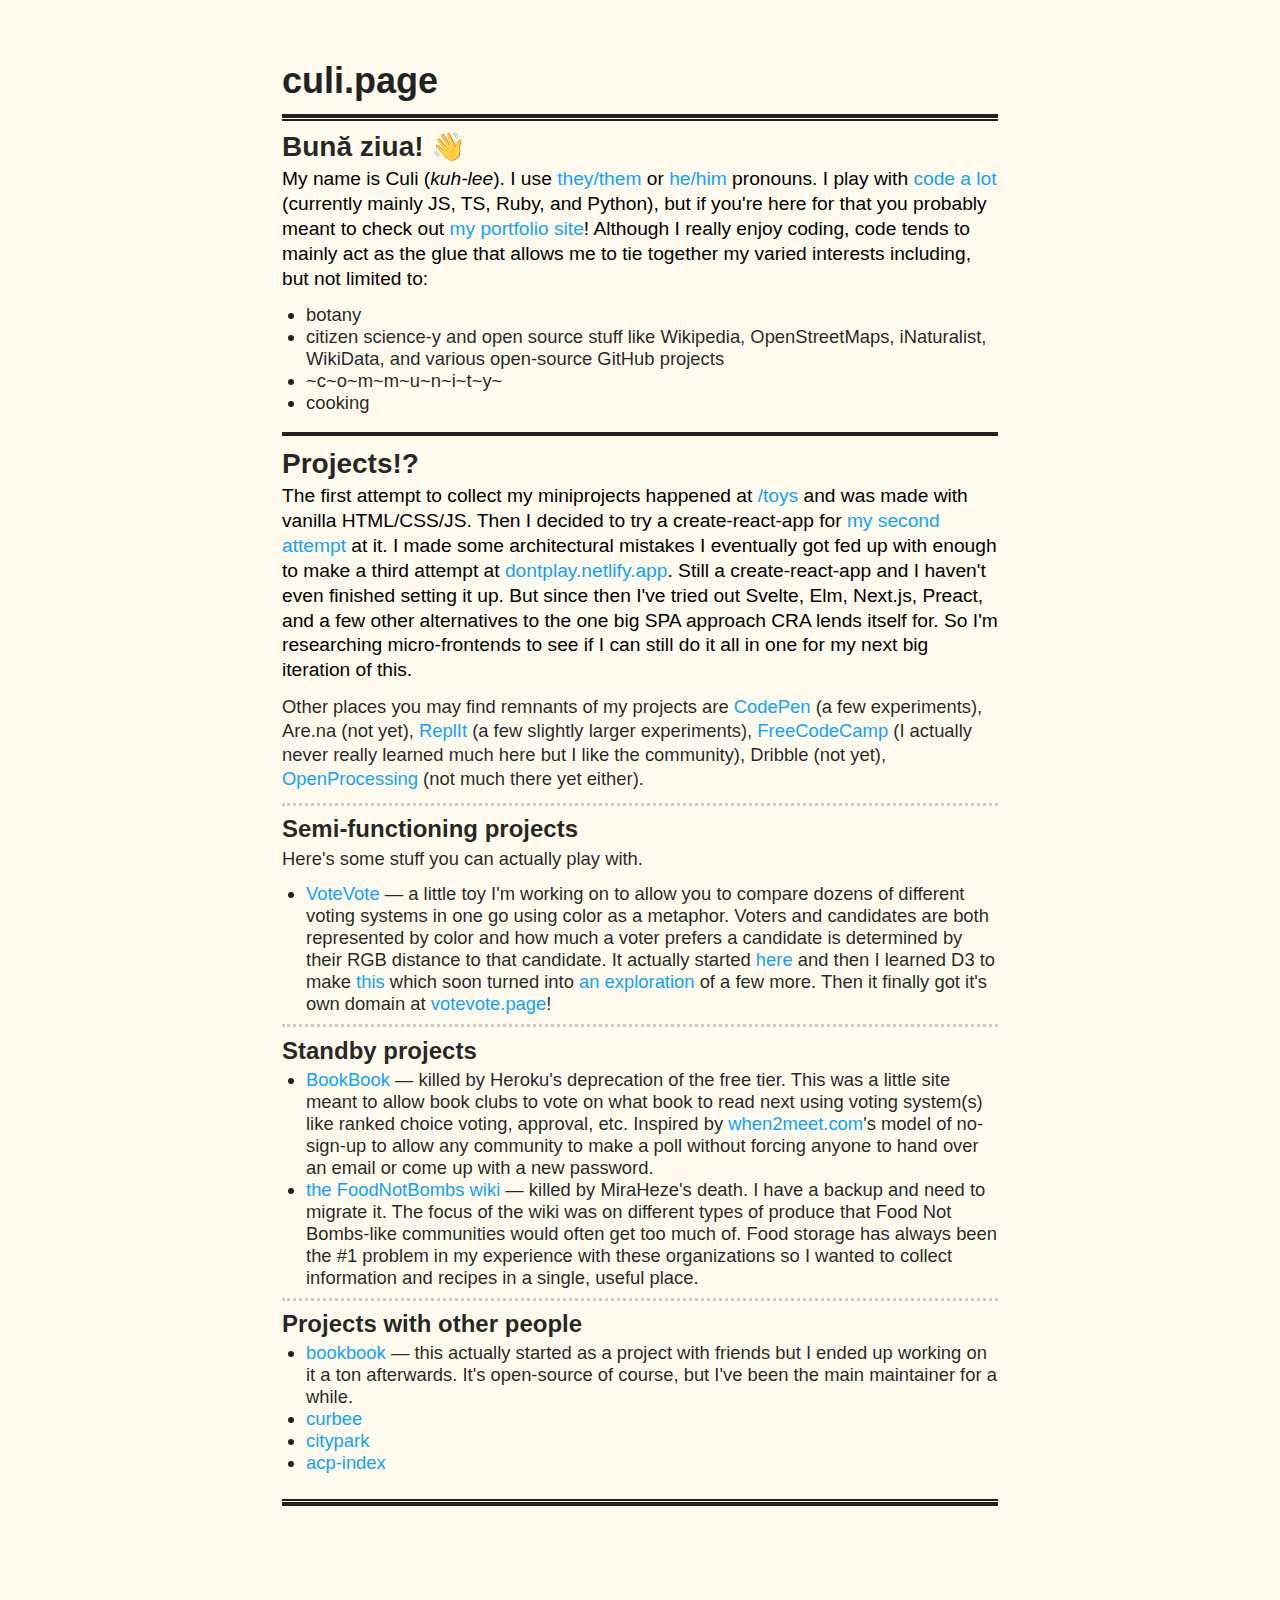
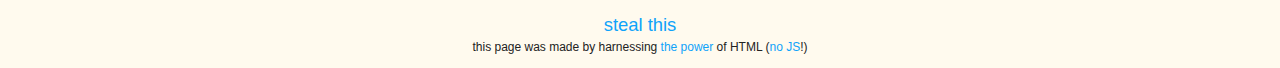
<file: index.html>
<!DOCTYPE html>
<html lang="en">

<head>
  <meta charset="UTF-8">
  <meta http-equiv="X-UA-Compatible" content="IE=edge">
  <meta name="viewport" content="width=device-width, initial-scale=1.0">
  <title>home | culi.page</title>
  <link rel="stylesheet" href="./styles/index.css">
  <!-- <script type="module" src="./app.js" defer></script> -->
</head>

<body>
  <header>
    <h1 class="title">
      <label class="domain">
        <input type="checkbox" aria-label="toggle site title to emoji"  />
        <span class="symbol">&#128169;</span>
        <span>culi</span>
      </label>
      .
      <label class="domain">
        <input type="checkbox" aria-label="toggle site title to emoji" />
        <span class="symbol">&#x1F310;</span>
        <span>page</span>
      </label>
    </h1>
  </header>

  <main>
    <section>
      <h2 id="2-welcome" class="welcome">Bună ziua! 👋</h2>
      <p class="intro-paragraph">
        My name is Culi (<i>kuh-lee</i>). I use <a href="https://en.pronouns.page/they">they/them</a> or <a href="https://en.pronouns.page/he">he/him</a> pronouns. I play with <a href="https://github.com/tif-calin/">code a lot</a> (currently mainly JS, TS, Ruby, and Python), but if you're here for that you probably meant to check out <a href="https://work.culi.page">my portfolio site</a>! Although I really enjoy coding, code tends to mainly act as the glue that allows me to tie together my varied interests including, but not limited to:
      </p>
      <div class="hobbies-container">
        <span class="list-label"></span>
        <ul class="hobbies mini-list">
          <li>botany</li>
          <li>citizen science-y and open source stuff like Wikipedia, OpenStreetMaps, iNaturalist, WikiData, and various open-source GitHub projects</li>
          <li>~c~o~m~m~u~n~i~t~y~</li>
          <li>cooking</li>
        </ul>
        <br />
        <ul class="hobbies mini-list">
          <li>yes there&apos;s a scroll wheel</li>
        </ul>
        <br />
        <ul class="hobbies mini-list">
          <li>the documentary <i>The Queen of Trees</i></li>
          <li>linguistics. Originally conlanging (not Esperanto though) and neography, but now just linguistics itself.</li>
          <li>soil ecology</li>
          <li>generative programming, creative programming, neural networks, conway&apos;s game of life</li>
          <li>maths; particularly social choice, game theory, and cellular automata</li>
          <li>__slowness__</li>
          <li>sharing projects & collabing</li>
          <li>keeping up with Annual Reviews in order to occasionally reference an article or major development within a field and make people think I know more than I do</li>
          <li>making long syllabi and learning plans to learn about topics I never got a chance to study (but not actually following those plans)</li>
          <li>antilibraries</li>
          <li>participating in niche online communities/forums</li>
          <li>the indie web</li>
          <li>reading just enough of a book to quote the one part of the book that stuck out to me (again, making me seem a lot more well-read than I am)</li>
          <li>composting</li>
          <li>traditions</li>
          <li>web standards and the a11y space</li>
          <li>open-source</li>
          <li>sourdough starters (and sometimes making bread with them)</li>
          <li><a href="https://www.appropedia.org/Appropriate_technology">appropriate technologies</a></li>
          <li>data visualization</li>
          <li>traditional architecure techniques; <a href="https://ancientpottery.how/">ancient pottery</a></li>
          <li>bikes</li>
          <li>electoral politics and modelling</li>
          <li>food justice, gardening, dumpster diving, foraging, and sustainable models of localized food production</li>
          <li>sharing</li>
          <li>libraries of things</li>
        </ul>
      </div>
    </section>

    <hr />

    <section>
      <h2 id="2-projects">Projects!?</h2>
      <p>
        The first attempt to collect my miniprojects happened at <a href="/toys">/toys</a> and was made with vanilla HTML/CSS/JS. Then I decided to try a create-react-app for <a href="https://dontplaywithculi.netlify.app/">my second attempt</a> at it. I made some architectural mistakes I eventually got fed up with enough to make a third attempt at <a href="https://dontplay.netlify.app/">dontplay.netlify.app</a>. Still a create-react-app and I haven&apos;t even finished setting it up. But since then I&apos;ve tried out Svelte, Elm, Next.js, Preact, and a few other alternatives to the one big SPA approach CRA lends itself for. So I'm researching micro-frontends to see if I can still do it all in one for my next big iteration of this.
      </p>
      <p>
        Other places you may find remnants of my projects are <a href="https://codepen.io/tif-calin">CodePen</a> (a few experiments), Are.na (not yet), <a href="https://replit.com/@CuliTif">ReplIt</a> (a few slightly larger experiments), <a href="https://www.freecodecamp.org/culi">FreeCodeCamp</a> (I actually never really learned much here but I like the community), Dribble (not yet), <a href="https://openprocessing.org/user/331632">OpenProcessing</a> (not much there yet either).
      </p>

      <hr class="soft" />

      <h3 id="2-projects-3-functioning"  class="list-label">Semi-functioning projects</h3>
      <p>Here&apos;s some stuff you can actually play with.</p>

      <ul class="mini-list">
        <li>
          <a href="https://votevote.page/">VoteVote</a> &mdash; a little toy I'm working on to allow you to compare dozens of different voting systems in one go using color as a metaphor. Voters and candidates are both represented by color and how much a voter prefers a candidate is determined by their RGB distance to that candidate. It actually started <a href="/vote">here</a> and then I learned D3 to make <a href="https://dontplaywithculi.netlify.app/charts/rcv">this</a> which soon turned into <a href="https://dontplaywithculi.netlify.app/votevote">an exploration</a> of a few more. Then it finally got it's own domain at <a href="https://votevote.page/">votevote.page</a>!
        </li>
      </ul>

      <hr class="soft" />

      <h3 id="2-projects-3-standby" class="list-label">Standby projects</h3>
      <ul class="mini-list">
        <li>
          <a href="https://www.bookbookbook.club/">BookBook</a> &mdash; killed by Heroku&apos;s deprecation of the free tier. This was a little site meant to allow book clubs to vote on what book to read next using voting system(s) like ranked choice voting, approval, etc. Inspired by <a href="https://www.when2meet.com/">when2meet.com</a>&apos;s model of no-sign-up to allow any community to make a poll without forcing anyone to hand over an email or come up with a new password.
        </li>
        <li>
          <a href="https://foodnotbombs.miraheze.org/">the FoodNotBombs wiki</a> &mdash; killed by MiraHeze&apos;s death. I have a backup and need to migrate it. The focus of the wiki was on different types of produce that Food Not Bombs-like communities would often get too much of. Food storage has always been the #1 problem in my experience with these organizations so I wanted to collect information and recipes in a single, useful place.
        </li>
      </ul>

      <hr class="soft" />

      <h3 id="2-projects-3-collab" class="list-label">Projects with other people</h3>
      <ul class="mini-list">
        <li><a href="#2-projects-3-standby">bookbook</a> &mdash; this actually started as a project with friends but I ended up working on it a ton afterwards. It&apos;s open-source of course, but I&apos;ve been the main maintainer for a while. </li>
        <li><a href="https://www.curbee.app/">curbee</a></li>
        <li><a href="http://www.citypark.world/">citypark</a></li>
        <li><a href="https://acp-index.netlify.app/">acp-index</a></li>
      </ul>

      <hr class="hide soft" />

      <h3 class="hide list-label">Unfinished projects</h3>
      <p class="hide">
        Steal these ideas! Or collab with me!
      </p>
      <ul class="hide">
        <!--partisan lean-->
        <li>
          Here&apos;s some <a href="https://dontplaywithculi.netlify.app/partisanlean">graphs showing how each <b class="semi">US State&apos;s Partisan Lean Index</b></a> has changed over the years since 1968. The PLI is a measure of how a state votes relative to the nation as a whole. My plan was to add timestamps of when major voting access related laws were passed in different states and see if that tended to affect the partisan leans over time.
        </li>
        <!--ascii dataviz-->
        <li>
          One thing that&apos;s really captivated me recently is ASCII-based charting libraries like <a href="https://github.com/chunqiuyiyu/ervy">ervy</a> and <a href="https://github.com/kroitor/asciichart">asciichart</a>. Besides enabling console-based data visualization, they just look really cool. I&apos;ve been cataloguing all the different libraries I've come across in a big yaml file with the languages they&apos; for and which visualizations they support. My plan is to make an <a href="https://github.com/kroitor/asciichart">accessible</a> dataviz catalog in the vein of <a href="https://datavizproject.com/">DVP by ferdio</a>. I even managed to snag the dataviz.gallery domain! (HMU if you want to help with this).
        </li>
        <!--portfolio websites gallery-->
        <li>
          I had big plans for this highly-specific <a href="https://angry-joliot-5a3345.netlify.app/">portfolios project</a> aiming to aggregate and highlight the <b class="semi">portfolio websites</b> of other developers. Kinda started with me trying to collect inspo, but I got really excited about implementing this tag-based voting system that I never actually implemented. I originally started on this because I was looking for inspo for my own personal portfolio site. But since then I've also began collecting niche programming language websites, political campaign websites, one-off conference/events websites, and small business websites. So part of me is wondering about a more generalized system for crowdsourcing these types of collections.
        </li>
        <!--learning resources aggregator-->
        <li>
          This one didn&apos;t even get passed the "market research" phase to see what similar projects already exist out there, but it was a very interesting investigation so I wanna share anyways. I've always wanted to build a <b class="semi">learning resource aggregator</b> mean to be extensible for learning pretty much anything. This is a natural evolution from my hobby of creating syllabi for myself to some day follow and study a particular subject. However, as usual, <a href="https://dontplaywithculi.netlify.app/learn">I discovered I&apos;m far from the first to have this idea</a>.
        </li>
        <!--compost guide-->
        <li>
          This one&apos;s more straightforward. I was trying to play with some new styles I hadn't tried much of before and I ended up using a <a href="https://dontplay.netlify.app/compost">compost guide</a> as my excuse to do so. Has some cute easter eggs which I spent a good amount of time on and is probably the reason I didn&apos;t finish, haha. I'll probably submit it to <a href="https://whimsical.club/">whimsical.club</a> if I do finish it.
        </li>
        <!--read later-->
        <li>
          My attempt at organizing my million bookmarks and playing with some cool generalized UI is <a href="https://dontplaywithculi.netlify.app/readlater">readlater</a>. The short-term goal was to implement a tag-based system for all of my bookmarks. I have widespanning interests but like to stay focused on specific topics at certain points in my life. I&apos;d like to use this to group together similar articles/books/podcasts/documentaries so I can watch them together and make it feel more like a "deep dive" than me bouncing from interest to interest. Long-term goal is to open it up to anyone so that you can also prioritize what you&apos;re reading based on your friends or community&apos;s interests
        </li>
        <!--seasonal fruit chart-->
        <li>
          I made this cute <a href="https://dontplaywithculi.netlify.app/charts">seasonal fruit chart</a>. Don&apos;t have big plans or anything. Just wanna expand the functionality to let people add more fruit and export as a png or something.
        </li>
        <!--slay clone-->
        <li>
          I&apos;m making an <a href="https://osgameclones.com/">open source game clone</a> of Sean O&apos; Conner&apos;s <a href="http://www.windowsgames.co.uk/slay.html">Slay</a>. Mostly because I think it&apos;s what I need to finally stop playing this silly game but also as an excuse to learn <a href="https://elm-lang.org/">Elm</a> and playing with <a href="https://www.redblobgames.com/grids/hexagons-v2/implementation.html">hex grids</a>.
        </li>
        <!--only you'd-->
        <li>
          There&apos;s this fun party game me and some friends played a lot called Loaded Questions. You get a question, everyone anonymously answers and then you go around trying to guess who wrote which answer. Simple idea but loads of fun. I wanted to make an open-sourced online version of this during the pandemic. I called it "<a href="https://only-youd.vercel.app/">Only You&apos;d</a> and made a non-functioning website for it, but then I got a job haha. I still have a collection of 248 questions that I hand typed (most of which are totally original) which you can <a href="https://culi.page/load/">still access here</a>.
        </li>
        <!--color names x culture-->
        <!--color spaces expanded-->
        <!--wiki tools-->
        <!--linklink browser extension-->
      </ul>
    </section>

    <hr class="hide" />

    <section class="hide">
      <h2>Other corners of the internet I crawl</h2>
      <p>
        Other places I maintain an internet presence but won't link here include BookWyrm, Mastodon, Wikipedia, iNaturalist, and various forums (e.g. votingtheory.org and talkelections.org).
      </p>
      <p>
        Accounts I'm ashamed to hold include LinkedIn, Reddit, and Twitter. I also like coding challenge sites like CodeWars, Exercism.org, and even LeetCode.
      </p>
    </section>
  </main>

  <ul class="hide">
    <a href="https://plant-planter.github.io/Plant-planter-2021/">plantplans</a>
    <a href="https://culireads.netlify.app/">culireads</a>
  </ul>

  <footer>
    <a class="source" href="https://github.com/tif-calin/culi.page">
      <!--&#x1F12F;-->steal this
    </a>
    <p class="disclaimer">this page was made by harnessing <a href="http://html.energy/">the power</a> of HTML (<a href="https://no-js.club/">no JS</a>!)</p>
  </footer>
</body>

</html>
</file>
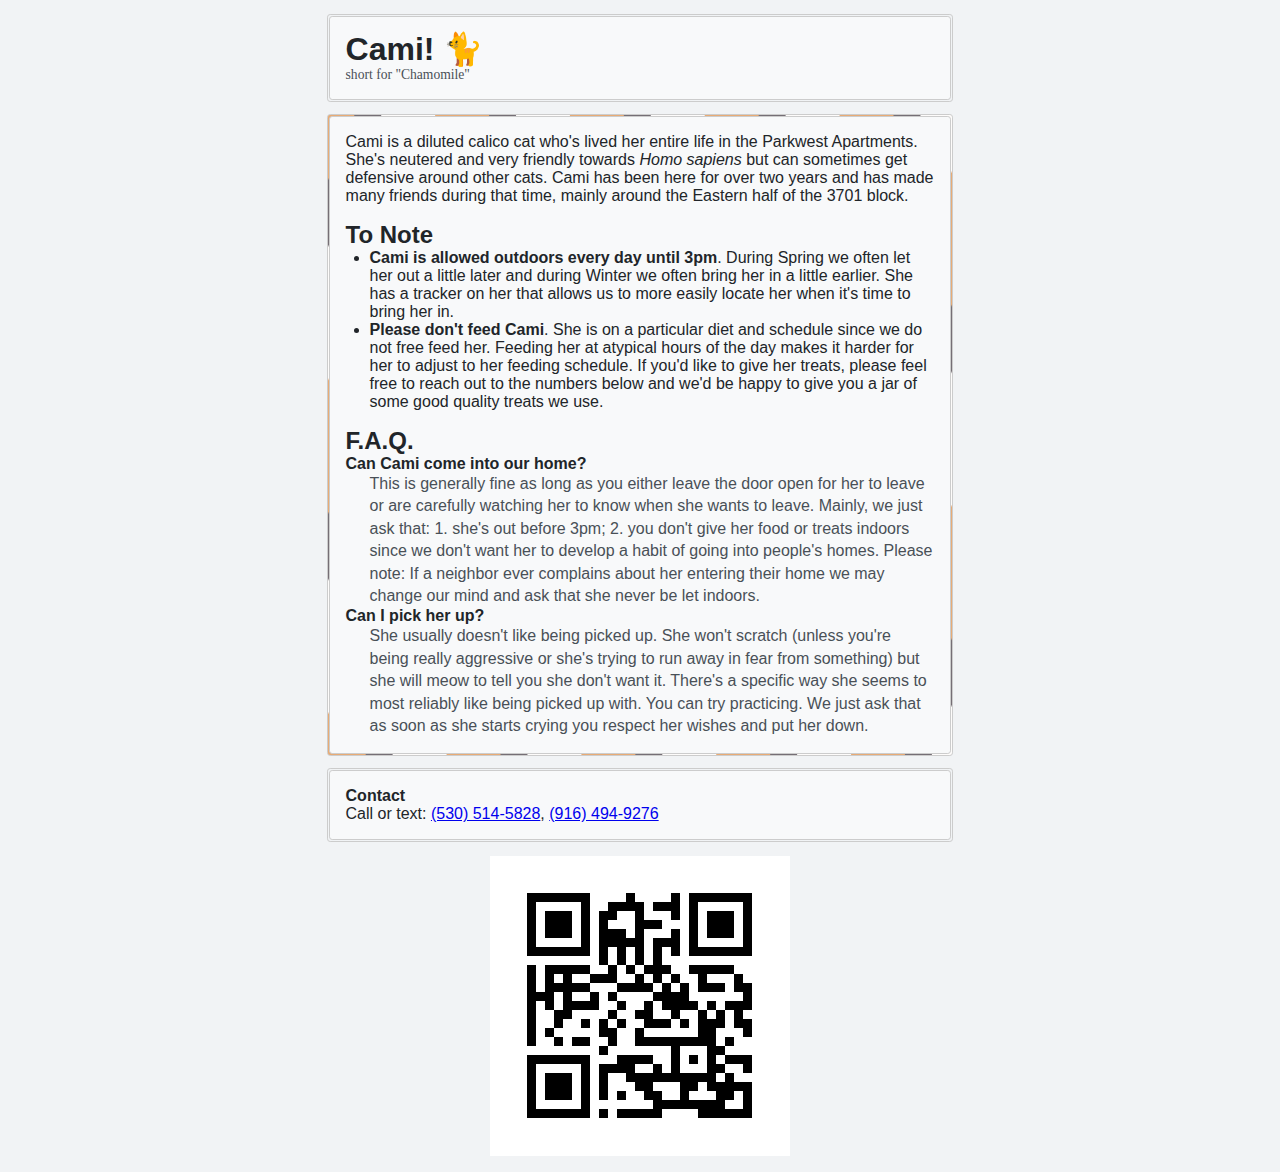
<file: cami/index.html>
<!DOCTYPE html>
<html lang="en">

<head>
  <meta charset="UTF-8">
  <meta http-equiv="X-UA-Compatible" content="IE=edge">
  <meta name="viewport" content="width=device-width, initial-scale=1.0">
  <title>cami | culi.page</title>
  <link rel="stylesheet" href="./style.css">
  <script type="module" src="./app.js" defer></script>
</head>

<body>
  <div class="layout wrapper">
    <header>
      <h1 class="title">
        Cami!
      </h1>
      <span class="subtitle">
        short for "Chamomile"
      </span>
    </header>

    <main>
      Cami is a diluted calico cat who's lived her entire life in the Parkwest Apartments. She's neutered and very friendly towards <i>Homo sapiens</i> but can sometimes get defensive around other cats. Cami has been here for over two years and has made many friends during that time, mainly around the Eastern half of the 3701 block.

      <h2>To Note</h2>
      <ul>
        <li><b>Cami is allowed outdoors every day until 3pm</b>. During Spring we often let her out a little later and during Winter we often bring her in a little earlier. She has a tracker on her that allows us to more easily locate her when it's time to bring her in.</li>
        <li><b>Please don't feed Cami</b>. She is on a particular diet and schedule since we do not free feed her. Feeding her at atypical hours of the day makes it harder for her to adjust to her feeding schedule. If you'd like to give her treats, please feel free to reach out to the numbers below and we'd be happy to give you a jar of some good quality treats we use.</li>
      </ul>

      <h2>F.A.Q.</h2>
      <dl>
        <dd>Can Cami come into our home?</dd>
        <dt>This is generally fine as long as you either leave the door open for her to leave or are carefully watching her to know when she wants to leave. Mainly, we just ask that: 1. she's out before 3pm; 2. you don't give her food or treats indoors since we don't want her to develop a habit of going into people's homes. Please note: If a neighbor ever complains about her entering their home we may change our mind and ask that she never be let indoors.</dt>
        <dd>Can I pick her up?</dd>
        <dt>She usually doesn't like being picked up. She won't scratch (unless you're being really aggressive or she's trying to run away in fear from something) but she will meow to tell you she don't want it. There's a specific way she seems to most reliably like being picked up with. You can try practicing. We just ask that as soon as she starts crying you respect her wishes and put her down.</dt>
      </dl>
    </main>

    <footer>
      <b>Contact</b>
      <p>
        <span>Call or text:</span>
        <a href="tel:530-514-5828">(530) 514-5828</a>,
        <a href="tel:916-494-9276">(916) 494-9276</a>
      </p>
    </footer>

    <img src="./cami_qr.png" alt="QR code for this website">
  </div>
</body>

</html>
</file>
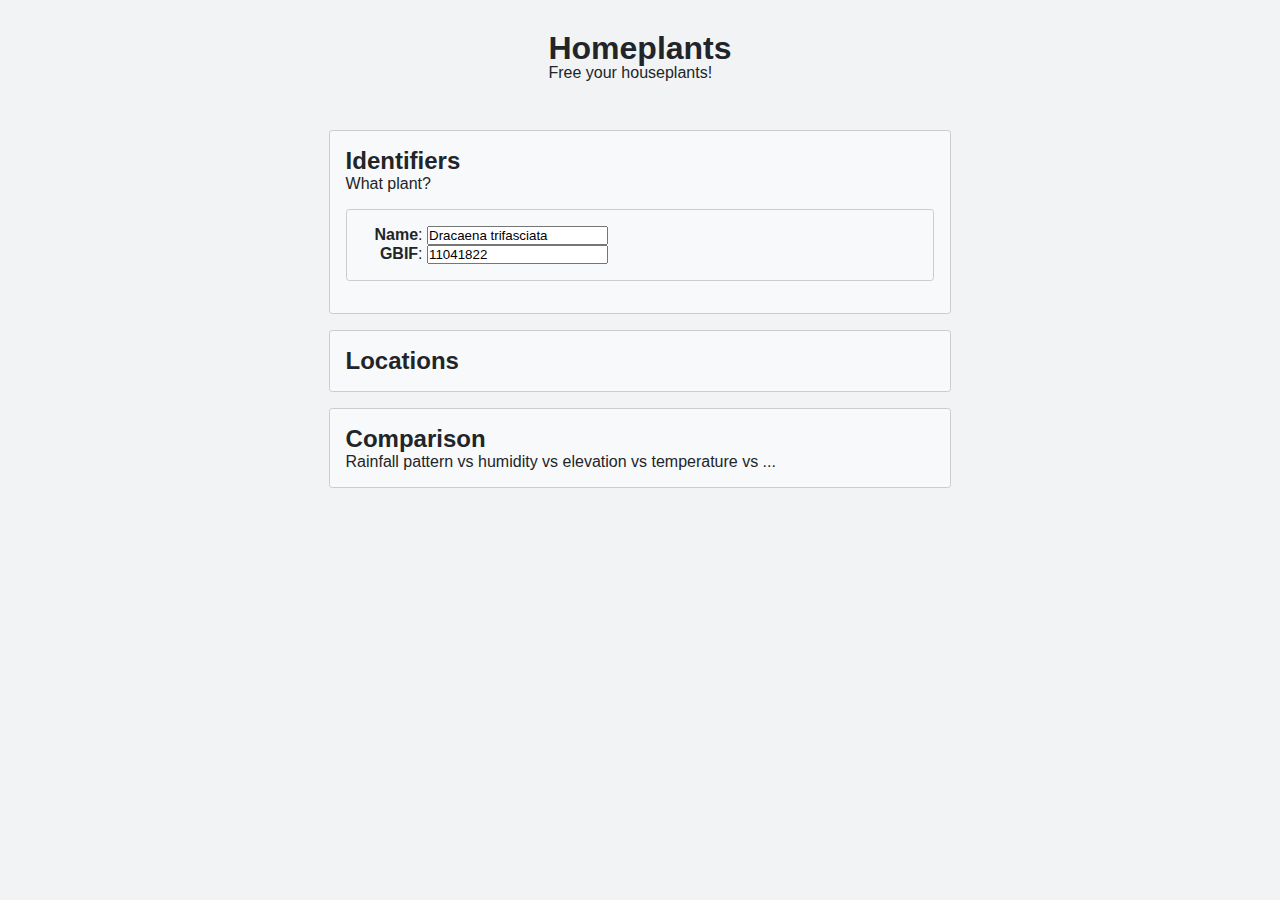
<file: homeplants/index.html>
<!DOCTYPE html>
<html lang="en">

<head>
  <meta charset="UTF-8">
  <meta http-equiv="X-UA-Compatible" content="IE=edge">
  <meta name="viewport" content="width=device-width, initial-scale=1.0">
  <title>homeplants | culi.page</title>
  <meta name="description" content="Free your houseplants!">
  <link rel="stylesheet" href="./style.css">
  <script type="module" src="./app.js" defer></script>
</head>

<body>
  <div class="layout wrapper">
    <header>
      <h1 class="title">
        Homeplants
      </h1>
      <span class="subtitle">
        Free your houseplants!
      </span>
    </header>

    <main class="layout wrapper">
      <section class="island">
        <h2>Identifiers</h2>
        <p>
          What plant?
        </p>
        <form id="form_identifiers">
          <label for="latin-name"><b>Name</b></label>
          <input
            name="latin-name"
            readonly
            type="text"
            value="Dracaena trifasciata"
          />
          <br />
          <label for="gbif-id"><b>GBIF</b></label>
          <input
            name="gbif-id"
            readonly
            type="text"
            value="11041822"
          />
        </form>
      </section>

      <section class="island">
        <h2>Locations</h2>

      </section>

      <section class="island">
        <h2>Comparison</h2>
        <p>
          Rainfall pattern vs humidity vs elevation vs temperature vs ...
        </p>
      </section>
    </main>

    <footer></footer>
  </div>
</body>

</html>
</file>
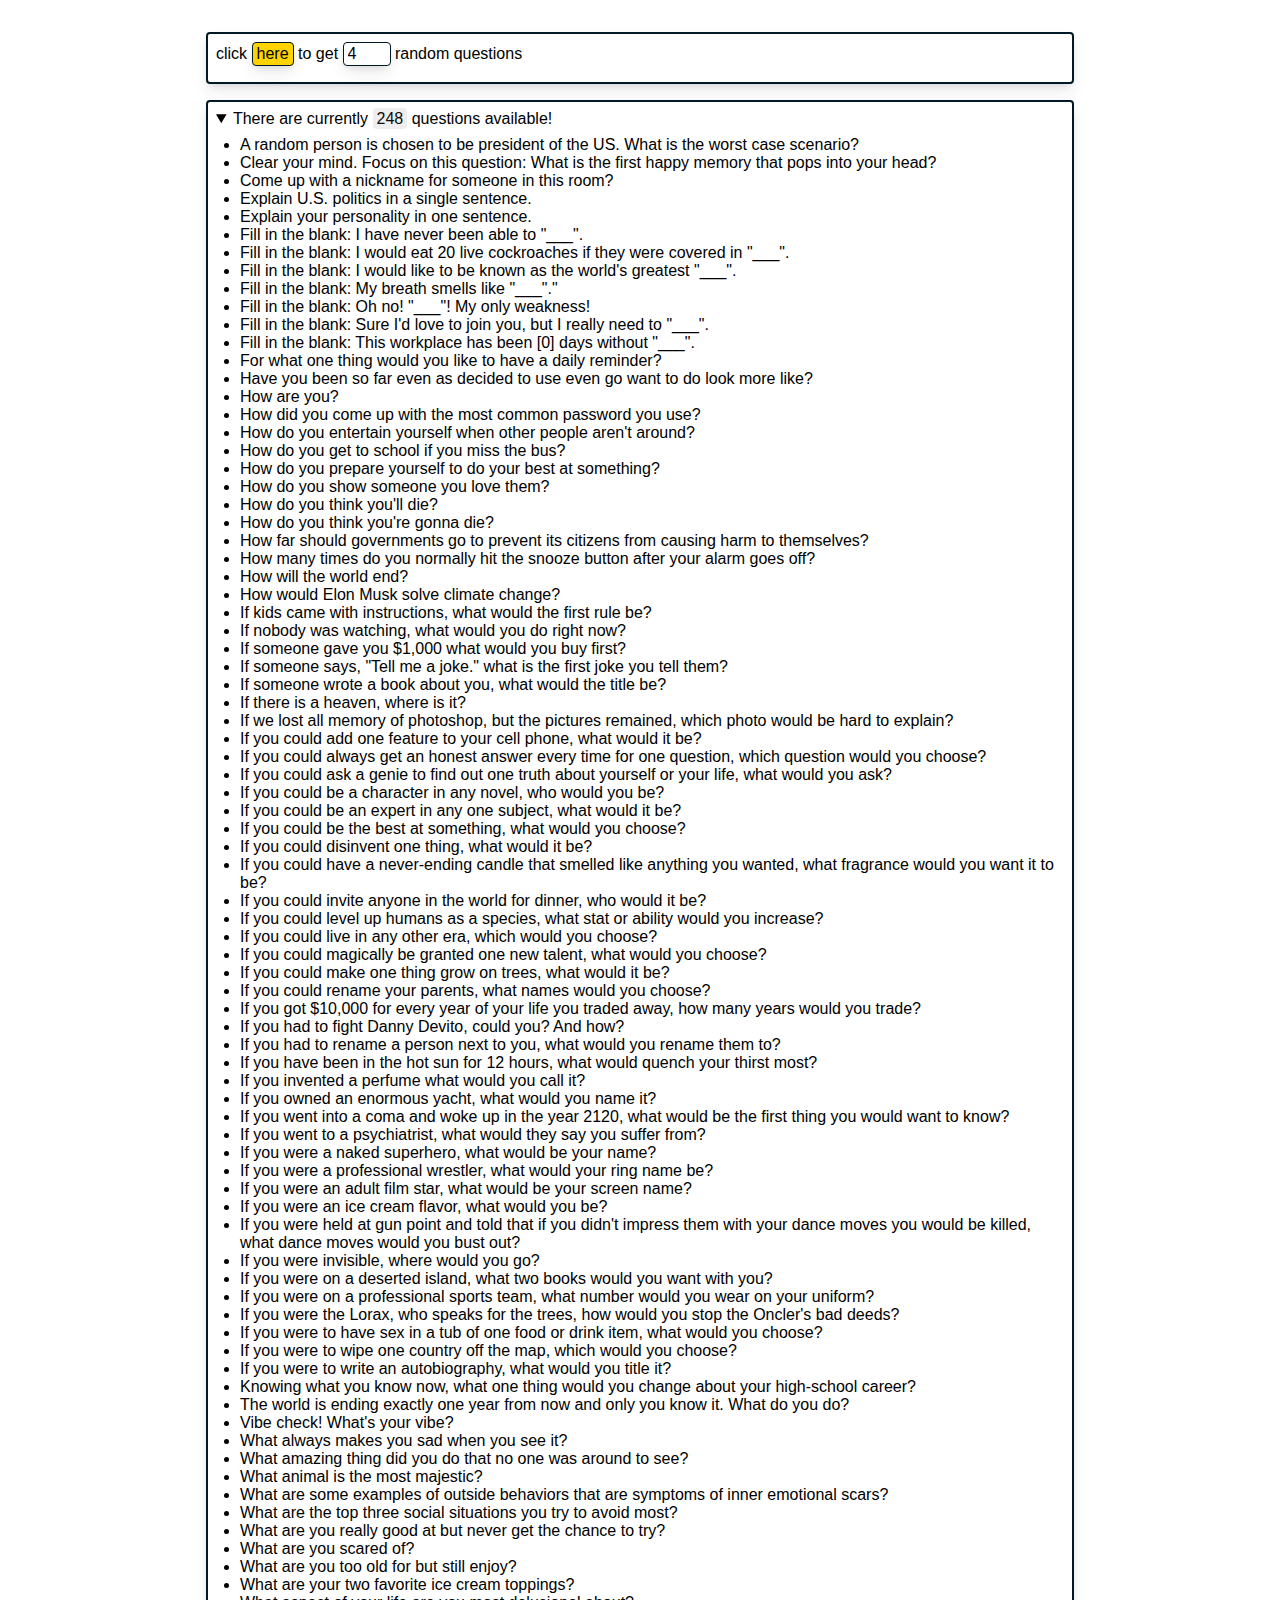
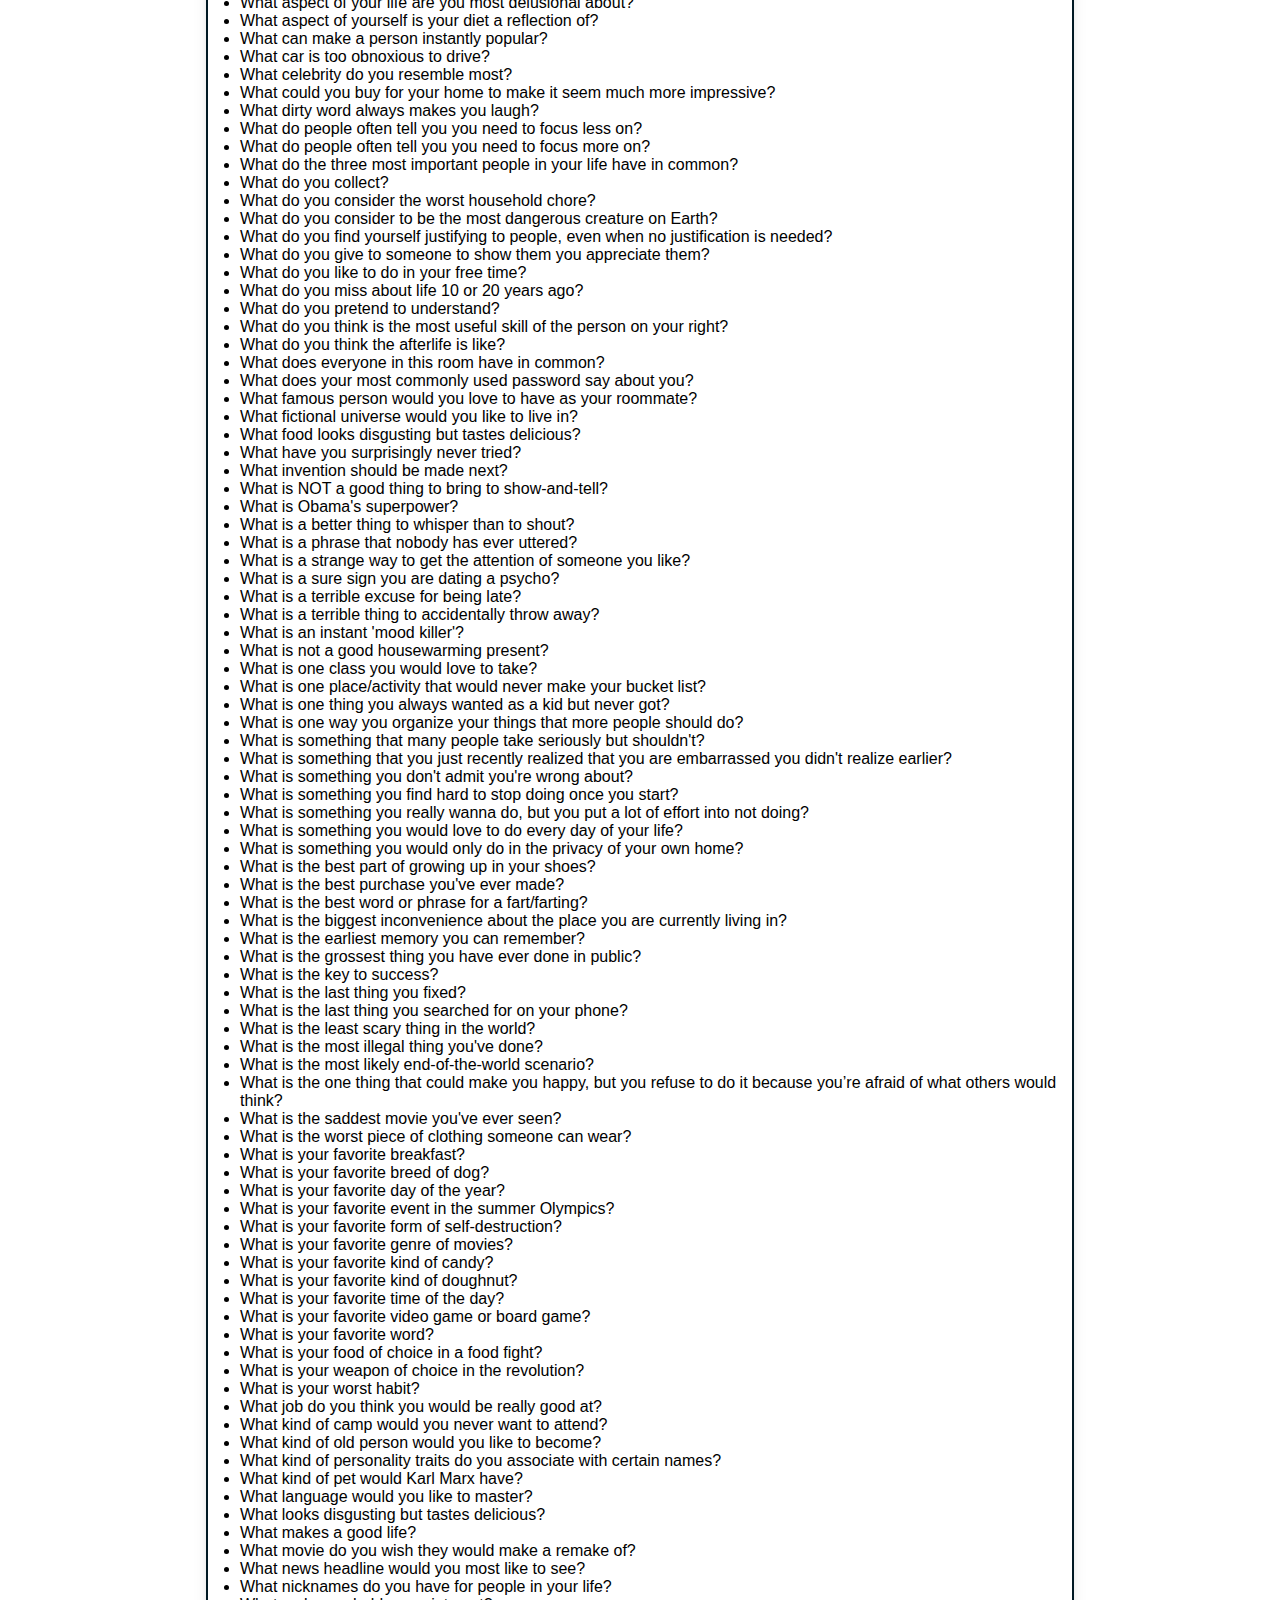
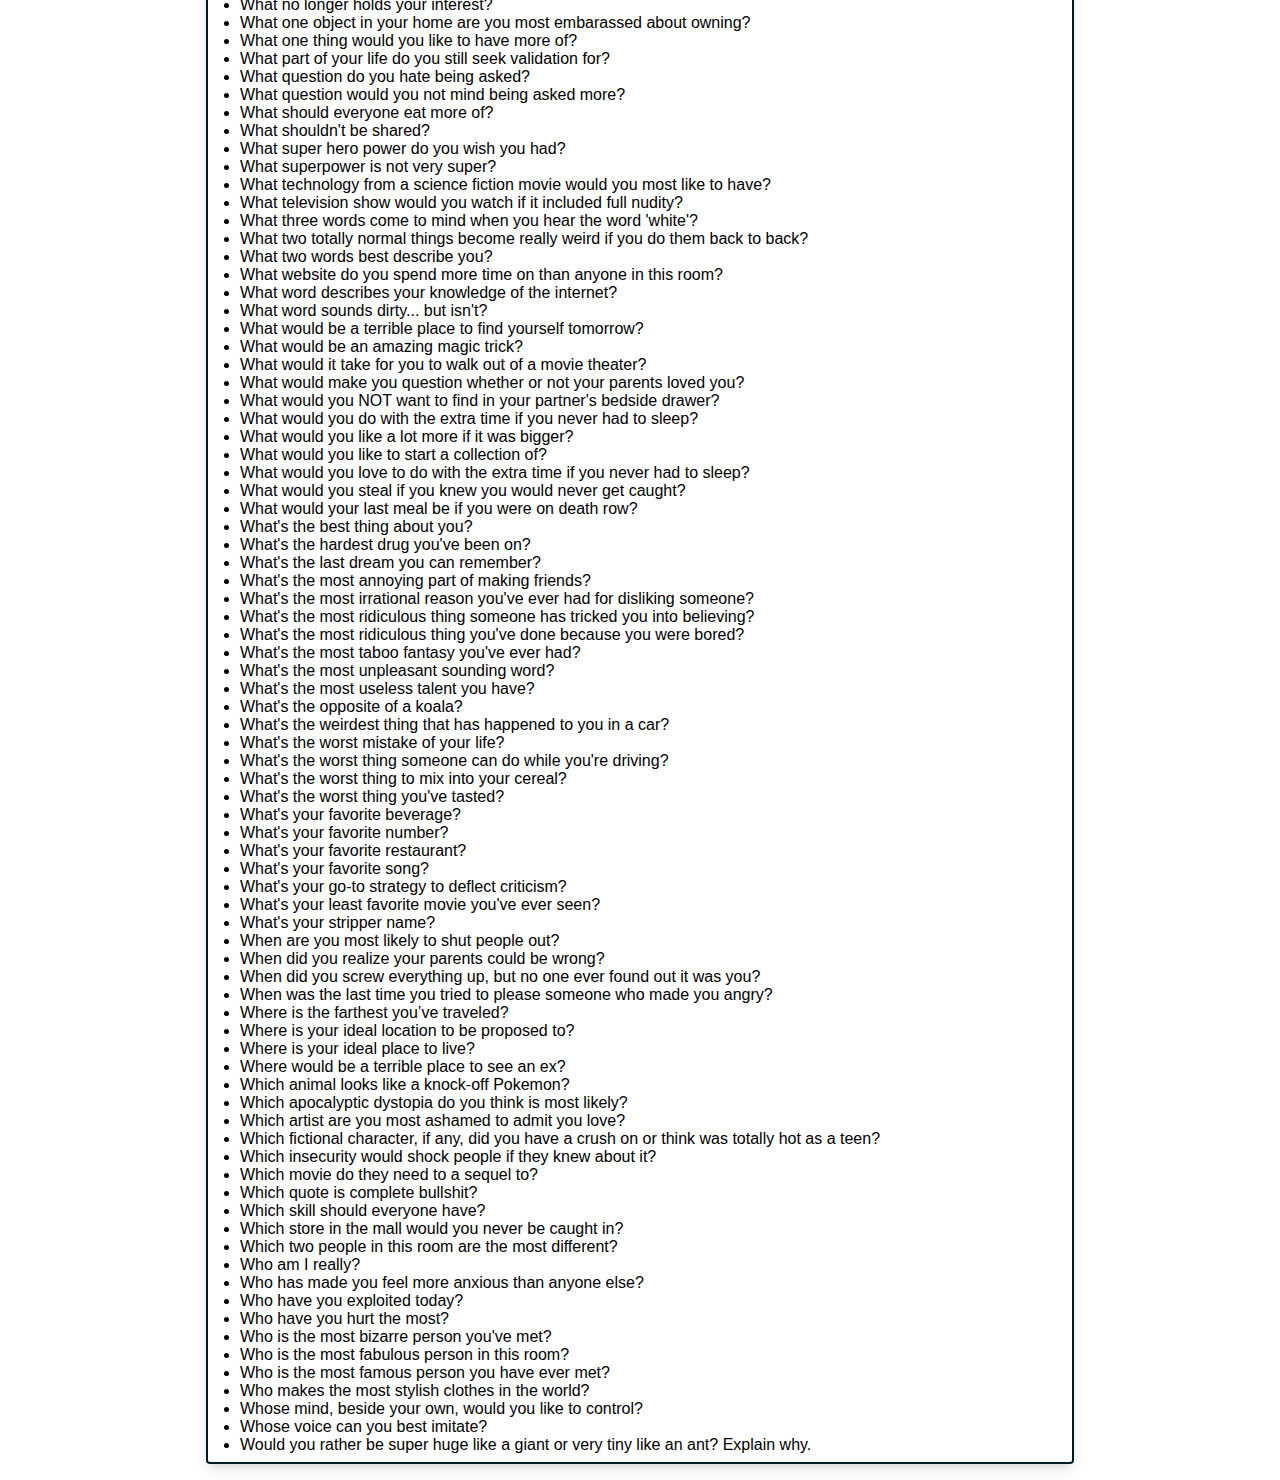
<file: load/index.html>
<!DOCTYPE html>
<html lang="en">

<head>
  <meta charset="UTF-8">
  <meta http-equiv="X-UA-Compatible" content="IE=edge">
  <meta name="viewport" content="width=device-width, initial-scale=1.0">
  <title>load | culi.page</title>
  <link rel="stylesheet" href="./load.css">
  <script type="module" src="./app.js" defer></script>
</head>

<body>
  <header><h1></h1></header>

  <main>
    <section id="selection">
      click <button class="primary">here</button> to get <input type="number" value="4" min="1" max="20"/> random questions
      <ul id="selected-list"></ul>
    </section>

    <section id="all-questions">
      <details open>
        <summary>There are currently <span id="full-count">0</span> questions available!</summary>
        <ul id="full-list"></ul>
      </details>
    </section>
  </main>

  <footer></footer>
</body>

</html>
</file>
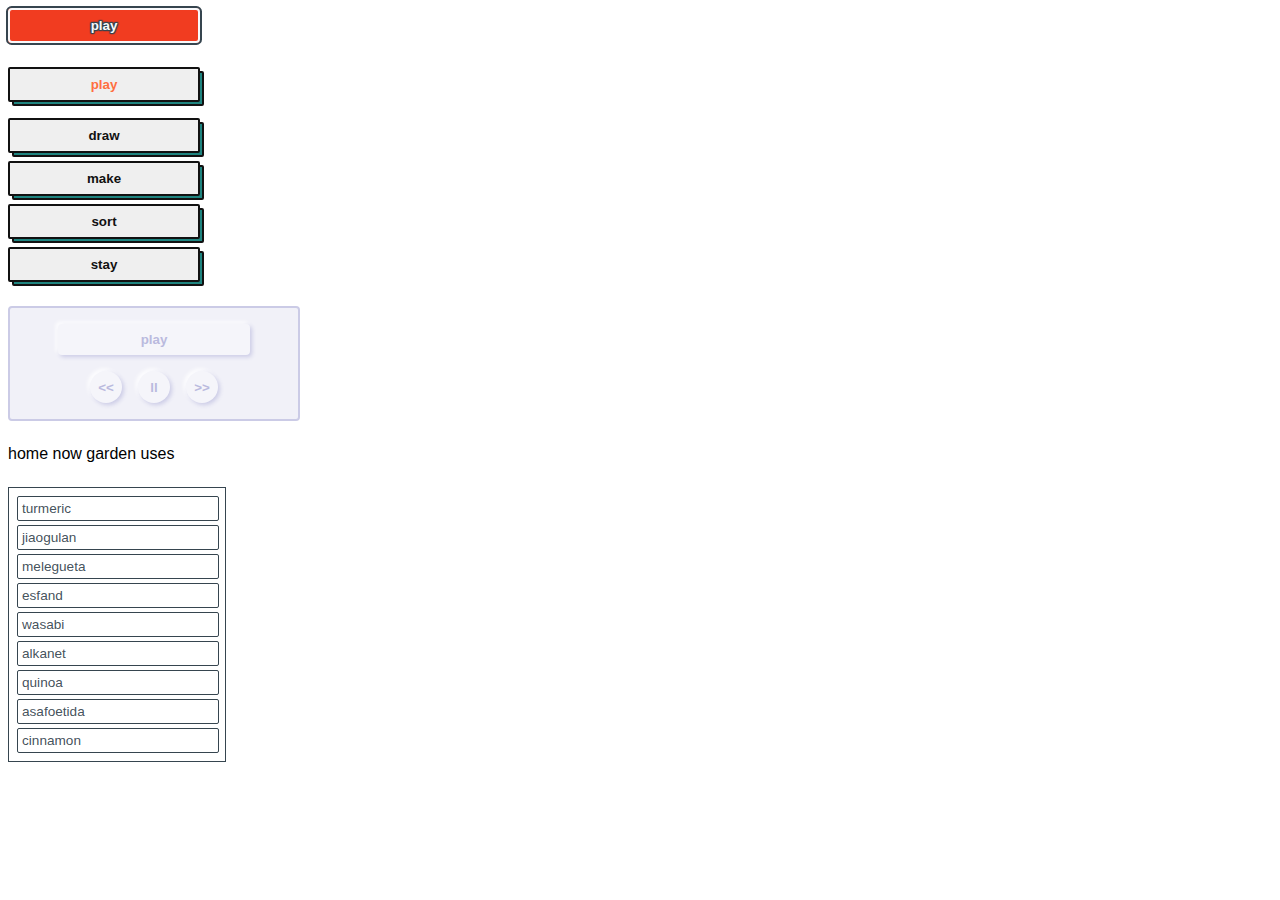
<file: play/index.html>
<!DOCTYPE html>
<html lang="en">

<head>
  <meta charset="UTF-8">
  <meta http-equiv="X-UA-Compatible" content="IE=edge">
  <meta name="viewport" content="width=device-width, initial-scale=1.0">
  <title>play | culi.page</title>
  <link rel="stylesheet" href="./play.css">
  <script type="module" src="./app.js" defer></script>
</head>

<body>
  <header></header>

  <main>
    <section id="s1">
      <button>play</button>
    </section>

    <section id="s2">
      <button>play</button>
      <div class="options">
        <button>draw</button>
        <button>make</button>
        <button>sort</button>
        <button>stay</button>
      </div>
    </section>

    <section id="s3">
      <form>
        <button>play</button>
        <fieldset>
          <button><<</button>
          <button>ll</button>
          <button>>></button>
        </fieldset>
      </form>
    </section>

    <section id="s4">
      <span>home</span>
      <span>now</span>
      <span>garden</span>
      <span>uses</span>
    </section>

    <section id="s5">
      <div class="container">
        <div draggable>turmeric</div>
        <div draggable>jiaogulan</div>
        <div draggable>melegueta</div> 
        <div draggable>esfand</div>
        <div draggable>wasabi</div>
        <div draggable>alkanet</div>
        <div draggable>quinoa</div>
        <div draggable>asafoetida</div>
        <div draggable>cinnamon</div>
      </div>
    </section>
  </main>

  <footer></footer>
</body>

</html>
</file>
<file: styles/index.css>
@import url("./_style.css");

:root {
  --color-accent: #0fa3fa;
  --color-bg: #fffaee;
  --color-black: #222;
  --color-soft: #ccc;
  --color-visited: #5ca0a5;

  --border: 4px solid var(--color-black);
  --border-soft: 3px dotted var(--color-soft);
  --border-skinny: 2px solid var(--color-black);
}

.april-foots::after {
  content: '';
  border-radius: 50%;
  box-shadow: 2px 0 rgb(60, 24, 24, 24, 0.3);
  pointer-events: none;
  position: fixed;
  right: 150px;
  top: 150px;
  transform: skewX(-30deg) scale(0.6);
  width: 140px;
  z-index: 9999;
}

.hide { display: none; }

body {
  accent-color: var(--color-accent);
  background: var(--color-bg);
  color: var(--color-black);
  display: flex;
  flex-direction: column;
  font-size: 1.15rem;
  min-height: 100vh;
  margin: auto;
  max-width: min(70ch, calc(100vw - 4rem));
}
body a {
  font-weight: 500;
  text-decoration-color: transparent;
  transition-property: text-decoration-color, opacity, color;
  transition-duration: 0.2s;
  transition-timing-function: ease;
}
body a:link {
  color: var(--color-accent);
}
body a:visited {
  color: var(--color-visited);
}
body a:hover {
  text-decoration-color: currentColor;
}
body hr {
  border: none;
  border-bottom: var(--border);
}
body hr.soft {
  border-bottom: var(--border-soft);
}
body b.semi {
  font-weight: 550;
}

header,
main,
footer {
  padding: 0.75rem 0;
}

header {
  margin-top: 3rem;
}
header .title {
  display: flex;
  font-size: 2.25rem;
  font-weight: 900;
}
header .title .domain {
  cursor: pointer;
}
header .title .domain input {
  display: none;
}
header .title .symbol {
  font-size: 1.6rem;
}
header .title input:not(:checked) + .symbol {
  display: none;
}
header .title input:checked ~ * {
  display: none;
}
header .title input:checked + .symbol {
  display: initial;
}

main::before,
main::after {
  content: "";
  position: absolute;
  width: 100%;
}
main::before {
  border-top: var(--border-skinny);
  top: 1px;
}
main::after {
  border-bottom: var(--border-skinny);
  bottom: 1px;
}
main {
  border-top: var(--border);
  border-bottom: var(--border);
  color: #000d;
  font-weight: 350;
  position: relative;
}
main > section:not(:last-child) {
  padding-bottom: 0.25rem;
}
main h2 {
  font-size: 1.75rem;
  font-weight: 600;
  margin-bottom: 0.25rem;
}
main h3 {
  font-size: 1.5rem;
  font-weight: 550;
  margin-bottom: 0.25rem;
}
main h4 {
  font-weight: 500;
  margin-top: 0.75rem;
}
main h4.list-label::after {
  content: ":";
}
main .list-label ~ :is(ul, ol) {
  list-style: initial;
  margin-left: 1.5rem;
}
main .list-label ~ :where(ul, ol) li {
  margin-bottom: 0.5rem;
}
main .list-label {
  margin-bottom: 0.25rem;
}
main p,
main > hr,
main section {
  margin-bottom: 0.75rem;
}
main h2 + p {
  color: black;
  font-size: 1.2rem;
  font-weight: 450;
}
main .hobbies-container {
  max-height: 7rem;
  overflow-y: auto;
  scrollbar-width: none;
  -webkit-overflow-scrolling: touch;
}
main .hobbies-container::-webkit-scrollbar {
  height: 0;
  width: 0;
  background: transparent;
}
main .mini-list > li {
  margin-bottom: 0;
}

footer {
  margin-top: 6rem;
  text-align: center;
}
footer .source {
  position: relative;
}
footer .source:hover::before,
footer .source:hover::after {
  opacity: 1;
  transition-timing-function: ease-out;
}
footer .source::before,
footer .source::after {
  content: "\01F480";
  opacity: 0;
  position: absolute;
  transition: opacity 0.4s 0.4s ease-in;
}
footer .source::before {
  left: -2.25ch;
}
footer .disclaimer {
  font-size: 0.75rem;
  margin-top: 0.25rem;
}
</file>
<file: cami/style.css>
:root {
  --color-calico-orange: #e8ab75;
  --color-calico-dark: #756e75;
  --color-calico-white: #fefcfb;
  --color-oc-gray-0: #f8f9fa;
  --color-oc-gray-1: #f1f3f5;
  --color-oc-gray-7: #495057;
  --color-oc-gray-8: #343a40;
  --color-oc-gray-9: #212529;
  --color-oc-orange-4: #ffa94d;
  --dimensions-gap: 1rem;
  --font-didone: Didot, 'Bodoni MT', 'Noto Serif Display', 'URW Palladio L', P052, Sylfaen, serif;
  --font-handwritten: 'Segoe Print', 'Bradley Hand', Chilanka, TSCu_Comic, casual, cursive;
  --font-rounded-sans: ui-rounded, 'Hiragino Maru Gothic ProN', Quicksand, Comfortaa, Manjari, 'Arial Rounded MT Bold', Calibri, source-sans-pro, sans-serif;

  --clr-brand-1: var(--color-calico-dark);
  --clr-brand-2: var(--color-calico-white);
  --clr-brand-3: var(--color-calico-orange);
  --clr-bg: var(--color-oc-gray-1);
  --clr-fg: var(--color-oc-gray-0);
  --clr-text: var(--color-oc-gray-9);
  --clr-text-sub: var(--color-oc-gray-7);
  --dim-gap: var(--dimensions-gap);
  --fnt-sans: var(--font-rounded-sans);
  --fnt-script: var(--font-handwritten);
  --fnt-serif: var(--font-didone);

  min-height: 100vh;
}

body {
  background-color: var(--clr-bg);
  color: var(--clr-text);
  font-family: var(--fnt-sans);
}

* {
  box-sizing: border-box;
  padding: 0;
  margin: 0;
}

li, dt {
  margin-left: 1.5em;
}

dd {
  font-weight: 600;
}

dt {
  color: var(--clr-text-sub);
  line-height: 1.4;
}

b {
  font-weight: 650;
}

.layout.wrapper {
  align-items: center;
  display: flex;
  flex-direction: column;
  gap: var(--dim-gap);
  height: 100%;
  padding: var(--dim-gap) 0;
}

.layout.wrapper > *:not(:empty) {
  background-color: var(--clr-fg);
  border: 1px solid #ccc;
  border-radius: 0.2rem;
  padding: var(--dim-gap);
  position: relative;
  width: min(70ch, calc(100vw - 4rem));
}

.layout.wrapper > *::after {
  content: '';
  border: 1px solid #ccc;
  border-radius: 0.2rem;
  position: absolute;
    inset: -3px;
  z-index: -1;
}

.layout.wrapper > *:nth-child(even)::after {
  background: repeating-linear-gradient(112deg,
    var(--clr-brand-1) 25px, var(--clr-brand-1) 49px,
    var(--clr-brand-2) 50px, var(--clr-brand-2) 99px,
    var(--clr-brand-3) 100px, var(--clr-brand-3) 149px,
    var(--clr-brand-1) 150px
  );
}

/* ------------------------ */
/* #region HEADER           */

header {
  padding: 1rem;
}

header h1 {
  font-weight: 900;
  line-height: 1;
}

header h1::after {
  content: '\1f408';
}

.subtitle {
  color: var(--clr-text-sub);
  font-family: var(--fnt-script);
  font-size: 0.85em;
}

/* #endregion               */
/* ------------------------ */

/* ------------------------ */
/* #region MAIN             */

main {
  background-color: var(--clr-fg);
  flex: 1;
}

main h2 {
  margin-top: calc(var(--dim-gap));
}

/* #endregion               */
/* ------------------------ */
</file>
<file: homeplants/style.css>
:root {
  --color-oc-gray-0: #f8f9fa;
  --color-oc-gray-1: #f1f3f5;
  --color-oc-gray-7: #495057;
  --color-oc-gray-8: #343a40;
  --color-oc-gray-9: #212529;
  --color-oc-orange-4: #ffa94d;
  --dimensions-gap: 1rem;
  --font-didone: Didot, 'Bodoni MT', 'Noto Serif Display', 'URW Palladio L', P052, Sylfaen, serif;
  --font-handwritten: 'Segoe Print', 'Bradley Hand', Chilanka, TSCu_Comic, casual, cursive;
  --font-rounded-sans: ui-rounded, 'Hiragino Maru Gothic ProN', Quicksand, Comfortaa, Manjari, 'Arial Rounded MT Bold', Calibri, source-sans-pro, sans-serif;

  --clr-bg: var(--color-oc-gray-1);
  --clr-fg: var(--color-oc-gray-0);
  --clr-text: var(--color-oc-gray-9);
  --clr-text-sub: var(--color-oc-gray-7);
  --dim-gap: var(--dimensions-gap);
  --fnt-sans: var(--font-rounded-sans);
  --fnt-script: var(--font-handwritten);
  --fnt-serif: var(--font-didone);

  min-height: 100vh;
}

body {
  background-color: var(--clr-bg);
  color: var(--clr-text);
  font-family: var(--fnt-sans);
}

* {
  box-sizing: border-box;
  padding: 0;
  margin: 0;
}

li, dt {
  margin-left: 1.5em;
}

dd {
  font-weight: 600;
}

dt {
  color: var(--clr-text-sub);
  line-height: 1.4;
}

b {
  font-weight: 650;
}

.layout.wrapper {
  align-items: center;
  display: flex;
  flex-direction: column;
  gap: var(--dim-gap);
  height: 100%;
  padding: var(--dim-gap) 0;
}

.layout .island {
  background-color: var(--clr-fg);
  border: 1px solid #ccc;
  border-radius: 0.2rem;
  padding: var(--dim-gap);
  position: relative;
  width: min(70ch, calc(100vw - 4rem));
}

/* ------------------------ */
/* #region HEADER           */

header {
  padding: 1rem;
}

header h1 {
  font-weight: 900;
  line-height: 1;
}

/* #endregion               */
/* ------------------------ */

/* ------------------------ */
/* #region MAIN             */

main > section {
  background-color: var(--clr-fg);
  flex: 1;
}

main form {
  border: 1px solid #ccc;
  border-radius: 0.2rem;
  margin: var(--dim-gap) 0;
  padding: var(--dim-gap);
}

main form label {
  display: inline-block;
  min-width: 60px;
  text-align: right;
}

main form label::after {
  content: ': ';
}

/* #endregion               */
/* ------------------------ */
</file>
<file: load/load.css>
* {
  box-sizing: border-box;
  margin: 0;
  padding: 0;
  font-size: 100%;
  font: inherit;
  vertical-align: baseline;

  font-family: 'Segoe UI', Tahoma, Geneva, Verdana, sans-serif;
}

ul, ol {
  margin-left: 1.5rem;
}

summary, button {
  cursor: pointer;
}

/* variables */
html {
  --clr-red: #c40233;
  --clr-yellow: #ffd300;
  --clr-green: #009f6b;
  --clr-blue: #0087bd;
  --clr-black: #001924;

  --border: 2px solid var(--clr-black);

  --box-shadow: 0 0.5rem 1rem -0.125rem rgba(50, 50, 50, 0.1), 0 0.25rem 0.5rem -0.25rem rgba(0, 0, 0, 0.15);
  --box-shadow-inset: inset 0 0.5rem 1rem -0.125rem rgba(50, 50, 50, 0.1), inset 0 0.25rem 0.5rem -0.25rem rgba(0, 0, 0, 0.15);
}

/* layout */
html {
  width: 100vw;
  max-width: 100%;
  height: 100vh;
}

body {
  display: flex;
  flex-direction: column;
  place-items: center;

  padding: 1rem;

  width: 100%;
  height: 100%;
}

body > * {
  width: 100%;
  padding: 0.5rem;
}

header {
  text-align: center;
}

main {
  padding: 0;
  display: flex;
  flex-direction: column;
  gap: 1rem;

  align-items: center;
}

main > section {
  border: var(--border);
  border-radius: 0.25rem;
  padding: 0.5rem;
  box-shadow: var(--box-shadow);

  min-width: calc(100px + 60vw);
  width: calc(150px + 40vw);
  max-width: calc(900px + 10vw);
}

/* style inputs */
button, input[type=number], #full-count {
  padding: 0.125rem 0.25rem;
  border-radius: 0.25rem;
  border: 1px solid var(--clr-black);
  font-weight: 500;
}

input[type=number] {
  box-shadow: var(--box-shadow);
  width: 3rem;
}

button {
  box-shadow: var(--box-shadow);
}

button.primary {
  background: var(--clr-yellow);
}

/* other */
#full-count {
  background: #eee;
  border: none;
  opacity: 0.95;
}

ul {
  margin-top: 0.5rem;
}

ul > li button {
  margin-left: 0.25rem;
  padding: 0 0.25rem;
  border: none;
  background: none;
  box-shadow: none;
  transition: all 0.25s;
}

ul > li button:hover {
  box-shadow: var(--box-shadow);
  background: var(--clr-yellow);
}
</file>
<file: play/play.css>
main {
  display: flex;
  flex-direction: column;
  gap: 1.5rem;
  font-family: sans-serif;
}

main > section {
  width: 100%;
}

/*#region section1*/
#s1 > button {
  width: 12rem;
  padding: 0.5rem 1rem;
  font-weight: 700;
  cursor: pointer;
  color: #f9f9fb;
  background-color: #f13c20;
  border-radius: 0.25rem;
  position: relative;
  box-sizing: border-box;
  border: 2px solid #f9f9fb;
  text-shadow: #36454f 1px 1px 1px, #36454f -1px -1px 1px, #36454f 1px -1px 1px, #36454f -1px 1px 1px, #36454f 0 1px 1px, #36454f 0 -1px 1px, #36454f 1px 0 1px, #36454f -1px 0 1px;
}

#s1 > button::before {
  content: "";
  position: absolute;
  inset: -4px;
  background: repeating-linear-gradient(35deg, #f13c20 0, #36454f 19px, #f9f9fb 20px, #f9f9fb 24px, #f13c20 25px);
  border: 2px solid #36454f;
  border-radius: 0.35rem;
  z-index: -1;
  box-sizing: border-box;
}
/* #endregion */

/*#region section2*/
#s2 {
  --clr-black: #111;
  --clr-primary: #ff6e40;
  --clr-secondary: #1e847f;
}

#s2 button {
  margin: 0;
  width: 12rem;
  padding: 0.5rem 1rem;
  font-weight: 700;
  cursor: pointer;
  position: relative;
  border-radius: 0.125rem;
  border: 2px solid var(--clr-black);
  color: var(--clr-primary);
}

#s2 button::before {
  content: "";
  position: absolute;
  width: 100%;
  height: 100%;
  inset: 0;
  left: 0.15rem;
  top: 0.15rem;
  z-index: -1;
  background: var(--clr-secondary);
  border-radius: 0.125rem;
  border: 2px solid var(--clr-black);
  transition: top 0.25s, left 0.25s, border 0.1s 0.1s;
}

#s2 button:hover::before {
  inset: 0;
  border-width: 0;
}

#s2 .options {
  padding-top: 1rem;
  display: flex;
  flex-direction: column;
  gap: 0.5rem;
}

#s2 .options button {
  border: 2px solid var(--clr-black);
  color: var(--clr-black);
  transition: all 0.25s;
}

#s2 .options button:hover {
  background-color: var(--clr-secondary);
  color: #fff;
}
/* #endregion */

/* #region section3 */
#s3 {
  --clr-bg-darker: hsl(240, 35%, 80%);
  --clr-bg-dark: hsl(240, 35%, 85%);
  --clr-bg: hsl(240, 35%, 96%);
  --clr-fg: hsl(240, 35%, 97%);
  --clr-highlight: #0cd4d1;

  height: 100%;
}

#s3 form {
  width: 16rem;
  border: 2px solid var(--clr-bg-dark);
  padding: 1rem;
  display: flex;
  flex-direction: column;
  align-items: center;
  gap: 1rem;
  background: var(--clr-bg);
  border-radius: 0.25rem;
}

#s3 form * {
  border: none;
}

#s3 fieldset {
  margin: 0;
  padding: 0;
  width: 12rem;
  gap: 0.5rem;
  justify-content: center;
  background: none;
  display: flex;
  gap: 1rem;
}

#s3 fieldset button {
  border-radius: 50%;
  height: 2rem;
  width: 2rem;
  padding: 0.5rem;
  text-align: center;
  display: flex;
  align-items: center;
  justify-content: center;
}

#s3 button {
  margin: 0;
  cursor: pointer;
  position: relative;
  font-weight: 700;
  color: var(--clr-bg-darker);
  background-color: var(--clr-fg);
  border-radius: 0.25rem;
  box-shadow: 
    0.125rem 0.125rem 0.25rem var(--clr-bg-dark),
    -0.125rem -0.125rem 0.25rem #fff
  ;

  transition: all 0.2s;
}

#s3 button:hover {
  color: var(--clr-highlight);
}

#s3 form > button {
  width: 12rem;
  padding: 0.5rem 1rem;
}

#s3 button:active {
  color: var(--clr-bg-darker);
  box-shadow:
    inset 0.125rem 0.125rem 0.1rem var(--clr-bg-dark),
    inset -0.125rem -0.125rem 0.1rem #fff
  ;
}
/* #endregion */

/* #region section4 */
/* #endregion */

/* #region section5 */
#s5 {
  color: #36454fee;
  font-size: 0.85rem;
}

#s5 .container {
  display: flex;
  flex-direction: column;
  gap: 0.25rem;
  border: 1px solid #36454f;
  width: 12.5rem;
  padding: 0.5rem;
}

#s5 [draggable] {
  cursor: move;
  border: 1px solid #36454f;
  width: 12rem;
  padding: 0.25rem;
  border-radius: 0.125rem;
  user-select: none;
  transition: border 0.1s, opacity 0.1s;
}

#s5 [draggable].over {
  border-style: dotted;
}
/* #endregion */
</file>
